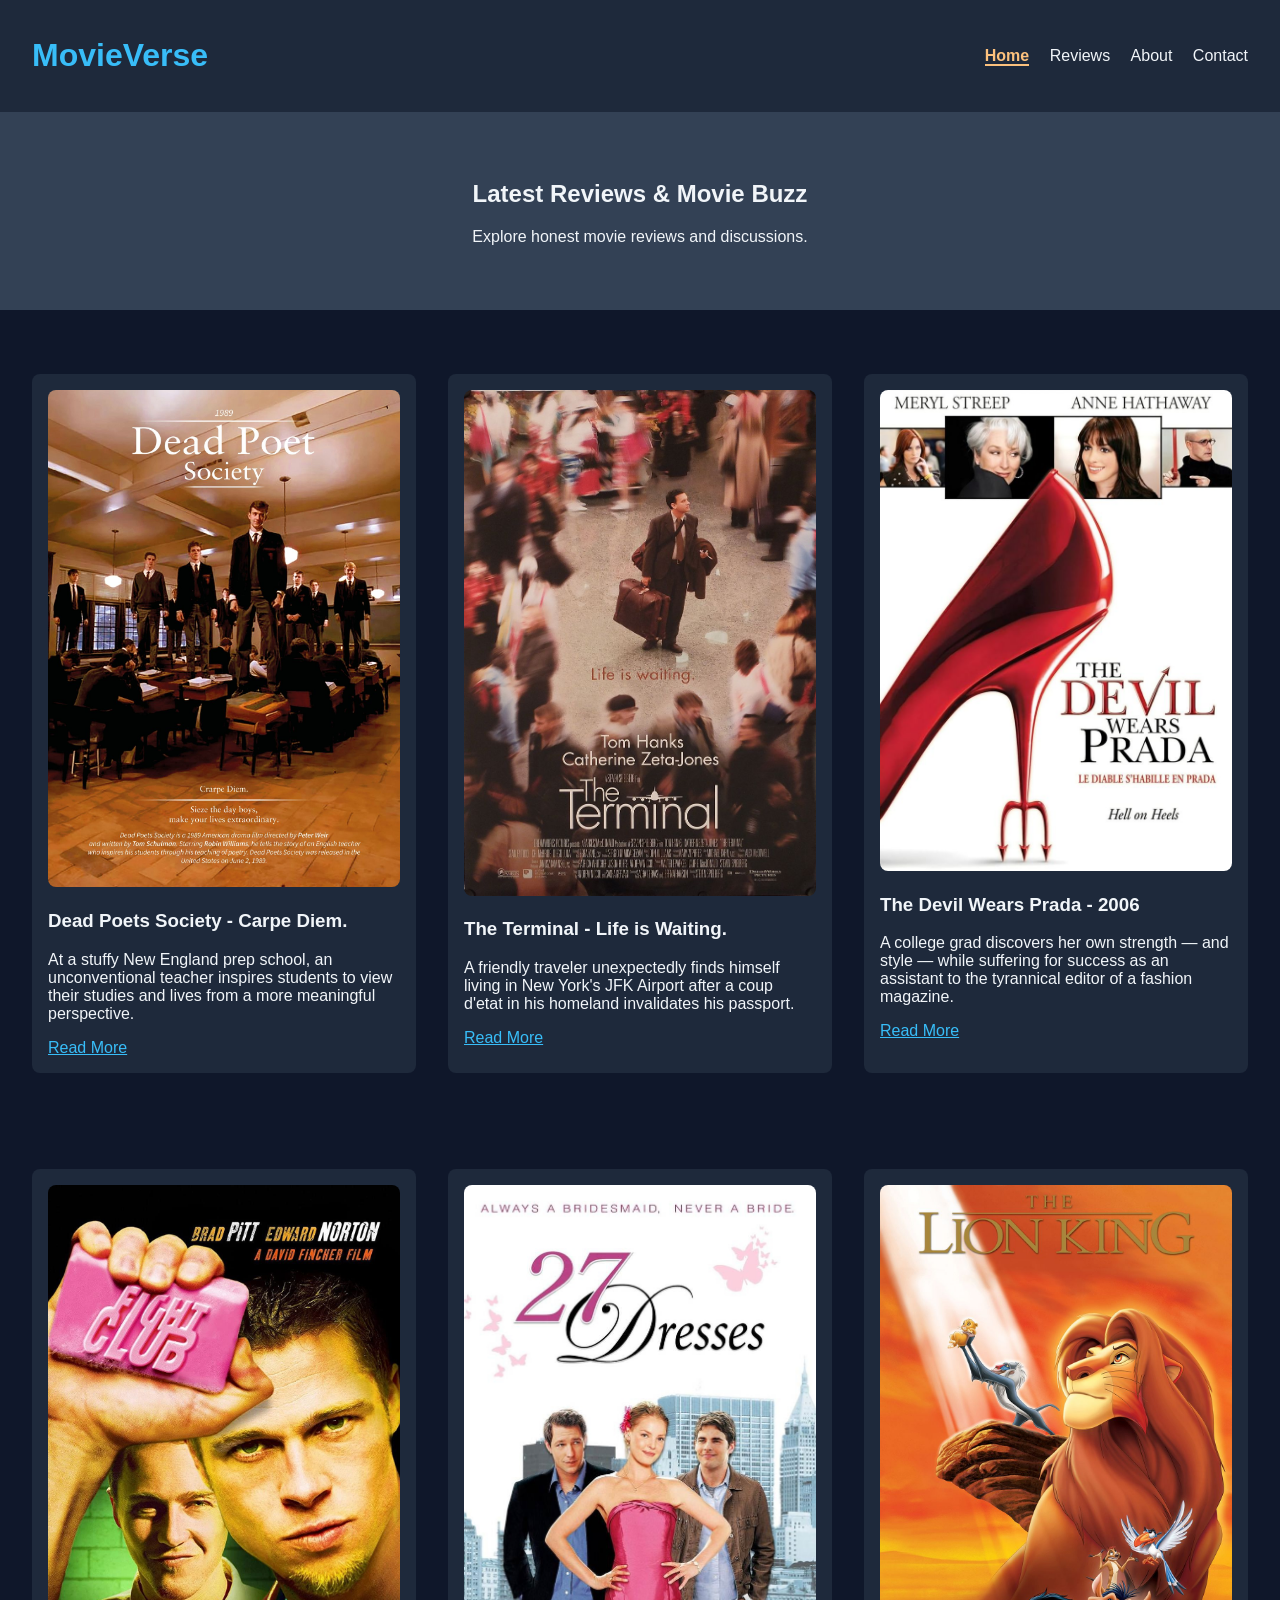
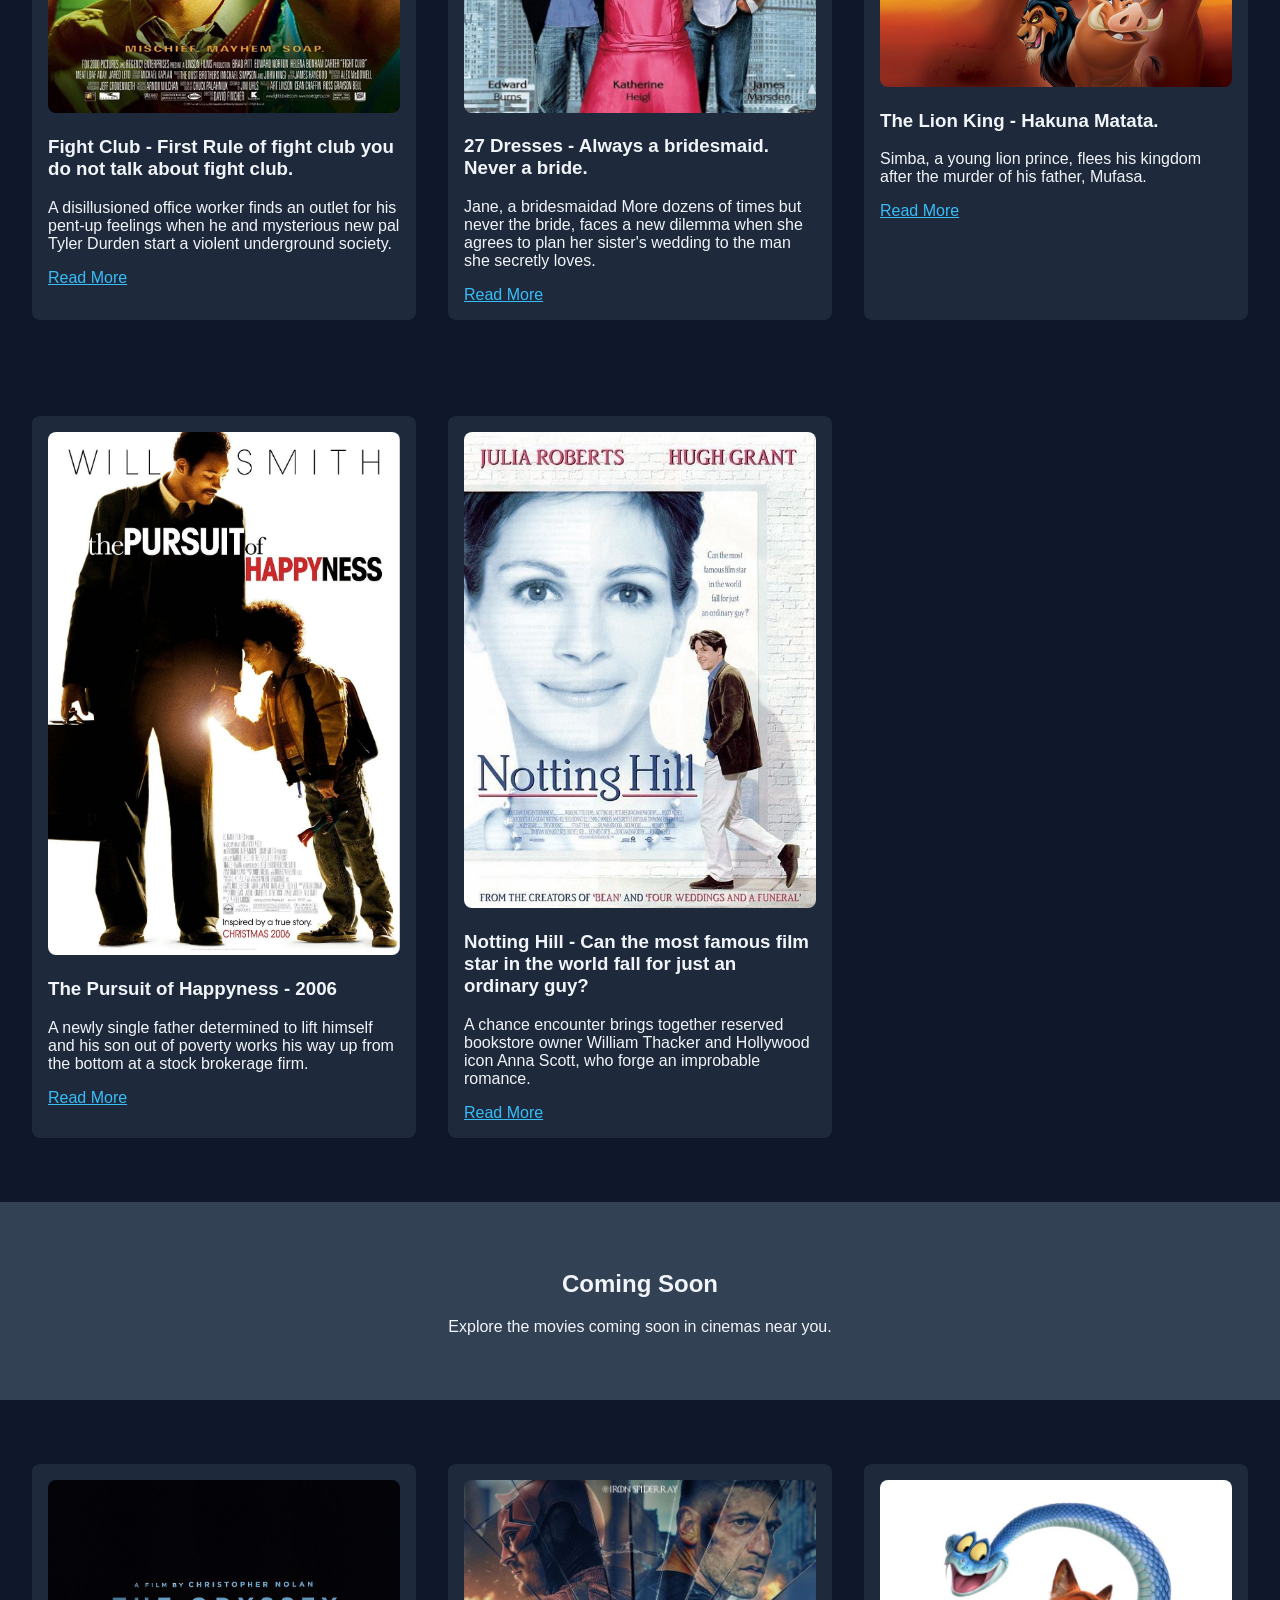
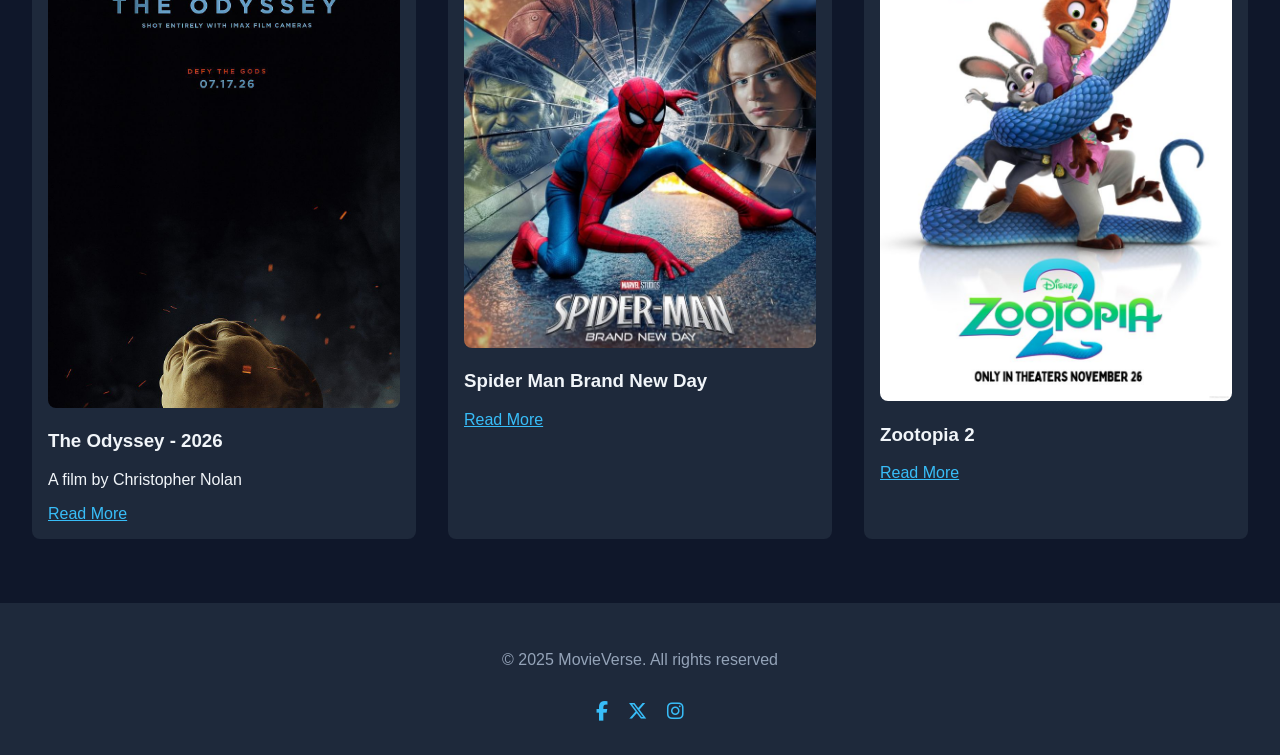
<file: index.html>
<!DOCTYPE html>
<html lang = "en">
    <head>
        <meta charset="UTF-8" />
        <meta name="viewport" content="width=device-width, initial-scale=1.0" />
        <link rel="stylesheet" href="https://cdnjs.cloudflare.com/ajax/libs/font-awesome/6.5.0/css/all.min.css">
        <title>MovieVerse - Blog</title>
        <link rel="stylesheet" href="style.css">
    </head>

    <body>
        <header>
            <h1>MovieVerse</h1>
            <nav>
                <a href="index.html" class="active">Home</a>
                <a href="#">Reviews</a>
                <a href="About.html">About</a>
                <a href="contacts.html">Contact</a>
            </nav>
        </header>

        <section class="hero">
            <h2>Latest Reviews & Movie Buzz</h2>
            <p>Explore honest movie reviews and discussions.</p>
        </section>

        <main>
            <article class="post">
                <img src="images/deadPoets-Society.jpg" alt="Dead Poets Society Movie Poster"/>
                <h3>Dead Poets Society - Carpe Diem. </h3>
                <p>
                    At a stuffy New England prep school, an unconventional teacher inspires students to view their studies and lives from a more meaningful perspective.
                </p>
                <a href="dpsReview.html">Read More</a>
            </article>

            <article class="post">
                <img src="images/TheTerminal.jpg" alt="The Terminal Movie Poster"/>
                <h3>The Terminal - Life is Waiting.</h3>
                <p>
                    A friendly traveler unexpectedly finds himself living in New York's JFK Airport after a coup d'etat in his homeland invalidates his passport.
                </p>
                <a href="#">Read More</a>
            </article>

            <article class="post">
                <img src="images/TheDevilWearsPrada.jpg" alt="The Devil Wears Prada Movie Poster"/>
                <h3>The Devil Wears Prada - 2006</h3>
                <p>
                    A college grad discovers her own strength — and style — while suffering for success as an assistant to the tyrannical editor of a fashion magazine.
                </p>
                <a href="#">Read More</a>
            </article>

             <article class="post">
                <img src="images/FIghtClub.jpg" alt="Fight Club Movie Poster"/>
                <h3>Fight Club - First Rule of fight club you do not talk about fight club.</h3>
                <p>
                   A disillusioned office worker finds an outlet for his pent-up feelings when he and mysterious new pal Tyler Durden start a violent underground society.
                </p>
                <a href="#">Read More</a>
            </article>

            <article class="post">
                <img src="images/27Dresses.jpg" alt="27 Dresses Movie Poster"/>
                <h3>27 Dresses - Always a bridesmaid. Never a bride.</h3>
                <p>
                    Jane, a bridesmaidad More</a> dozens of times but never the bride, faces a new dilemma when she agrees to plan her sister's wedding to the man she secretly loves.
                </p>
                <a href="#">Read More</a>
            </article>

            <article class="post">
                <img src="images/lionKing.jpg" alt="The Lion King Movie Poster"/>
                <h3>The Lion King - Hakuna Matata.</h3>
                <p>
                     Simba, a young lion prince, flees his kingdom after the murder of his father, Mufasa.
                </p>
                <a href="#">Read More</a>
            </article>

             <article class="post">
                <img src="images/happiness.jpg" alt="The Pursuit of Happyness Movie Poster"/>
                <h3>The Pursuit of Happyness - 2006</h3>
                <p>
                    A newly single father determined to lift himself and his son out of poverty works his way up from the bottom at a stock brokerage firm.
                </p>
                <a href="#">Read More</a>
            </article>

            <article class="post">
                <img src="images/NottingHill.jpg" alt="Notting Hill Movie Poster"/>
                <h3>Notting Hill - Can the most famous film star in the world fall for just an ordinary guy?</h3>
                <p>
                    A chance encounter brings together reserved bookstore owner William Thacker and Hollywood icon Anna Scott, who forge an improbable romance.
                </p>
                <a href="#">Read More</a>
            </article>
        </main>

        <section class="ComingSoon">
            <h2>Coming Soon</h2>
            <p>Explore the movies coming soon in cinemas near you.</p>
        </section>

        <section class="coming-soon">
            <article class="post">
                <img src="images/TheOdyssey.jpg" alt="The Odyssey Movie Poster"/>
                <h3>The Odyssey - 2026</h3>
                <p>
                    A film by Christopher Nolan
                </p>
                <a href="#">Read More</a>
            </article>

            <article class="post">
                <img src="images/spiderman.jpg" alt="Spider man brand new day Movie Poster"/>
                <h3>Spider Man Brand New Day</h3>
                <a href="#">Read More</a>
            </article>

            <article class="post">
                <img src="images/zootopia2.jpg" alt="Zootopia 2 Movie Poster" />
                <h3>Zootopia 2</h3>
                <a href="#">Read More</a>
            </article>

        </section>

        <footer>
            <div class="footer-content">
            <p>© 2025 MovieVerse. All rights reserved</p>
            <div class="social-icons">
                <a href="https://facebook.com" target="_blank"><i class="fab fa-facebook-f"></i></a>
                <a href="https://x.com" target="_blank"><i class="fab fa-x-twitter"></i></a>
                <a href="https://instagram.com" target="_blank"><i class="fab fa-instagram"></i></a>
            </div>
            </div>
            
        </footer>
    </body>

</html>
</file>
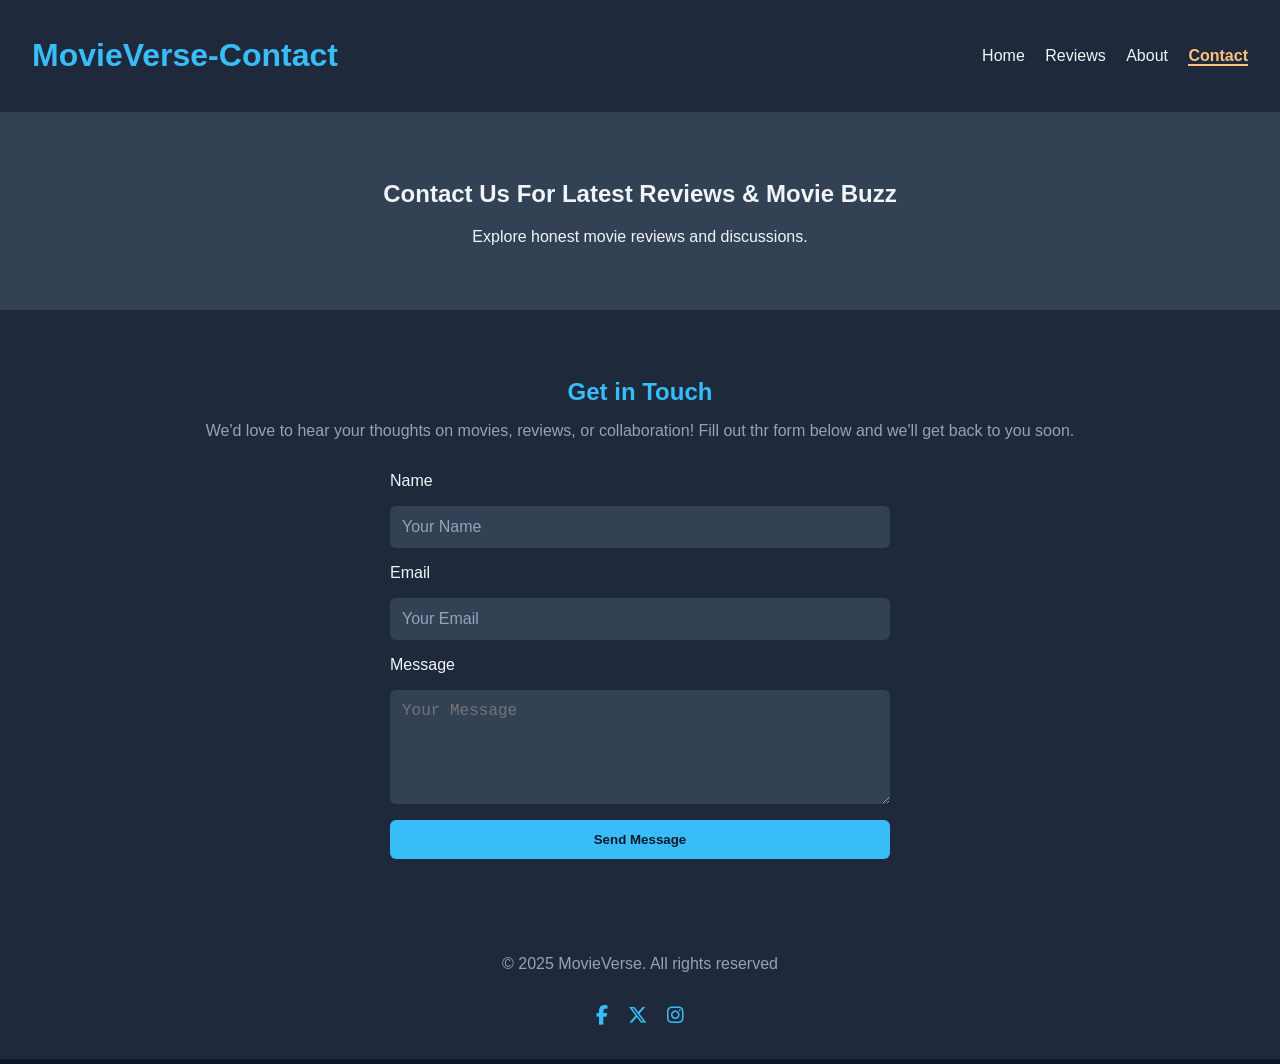
<file: contacts.html>
<!DOCTYPE html>
<html lang="en">
    <head>
        <meta charset="UTF-8" />
        <meta name="viewport" content="width=device-width, initial-scale=1.0" />
        <link rel="stylesheet" href="https://cdnjs.cloudflare.com/ajax/libs/font-awesome/6.5.0/css/all.min.css">
        <title>MovieVerse-Contact</title>
        <link rel="stylesheet" href="style.css">
    </head>

    <body>
        <header>
            <h1>MovieVerse-Contact</h1>
            <nav>
                <a href="index.html">Home</a>
                <a href="#">Reviews</a>
                <a href="About.html">About</a>
                <a href="contacts.html" class="active">Contact</a>
            </nav>
        </header>

        <section class="hero">
            <h2>Contact Us For Latest Reviews & Movie Buzz</h2>
            <p>Explore honest movie reviews and discussions.</p>
        </section>

        <section class="contact">
            <h2>Get in Touch</h2>
            <p>We'd love to hear your thoughts on movies, reviews, or collaboration! Fill out thr form below and we'll get back to you soon.</p>

            <form class="contact-form">
                <label for="name">Name</label>
                <input type="text" id="name" placeholder="Your Name" required>
                <label for="email">Email</label>
                <input type="email" id="email" placeholder="Your Email" required>
                <label for="message">Message</label>
                <textarea id="message" rows="5" placeholder="Your Message" required></textarea>
                
                <button type="submit">Send Message</button>

            </form>
        </section>

        
        <footer>
            <div class="footer-content">
            <p>© 2025 MovieVerse. All rights reserved</p>
            <div class="social-icons">
                <a href="https://facebook.com" target="_blank"><i class="fab fa-facebook-f"></i></a>
                <a href="https://x.com" target="_blank"><i class="fab fa-x-twitter"></i></a>
                <a href="https://instagram.com" target="_blank"><i class="fab fa-instagram"></i></a>
            </div>
            </div>
        </footer>
    </body>
</html>
</file>
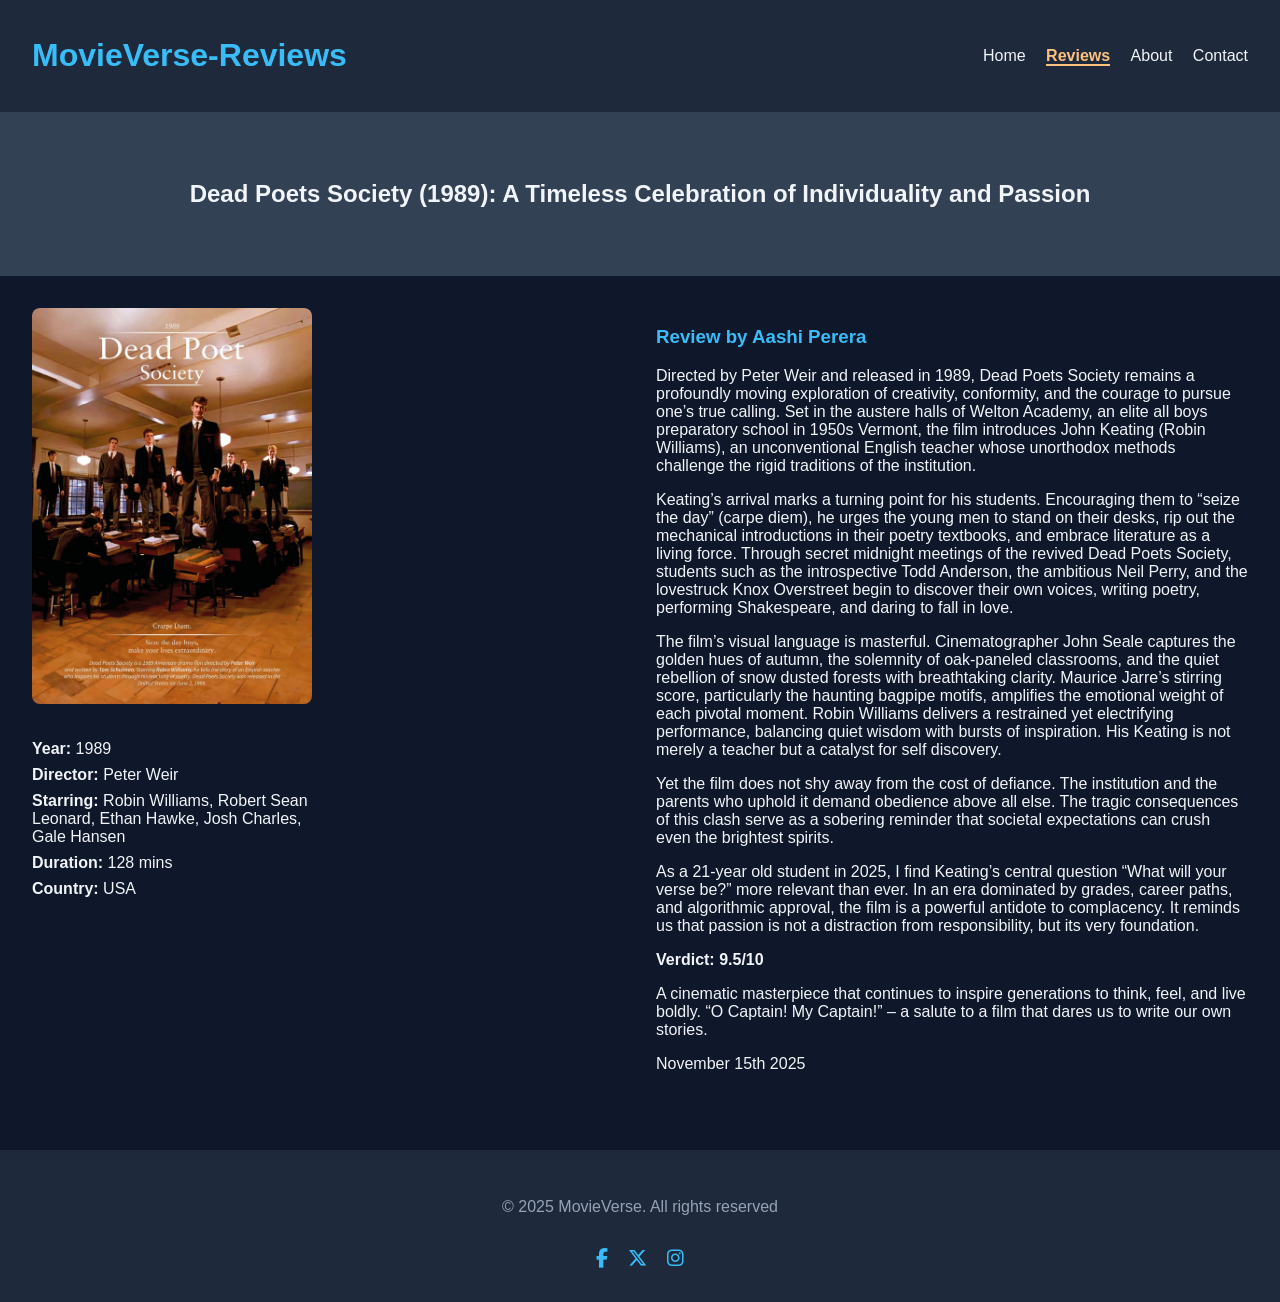
<file: dpsReview.html>
<!DOCTYPE html>
<html lang="en">
    <head>
        <meta charset="UTF-8">
        <meta name="viewport" content="width=device-width, initial-scale=1.0">
        <title>Dead Poets Society - Review</title>
        <link rel="stylesheet" href="style.css">
        <link rel="stylesheet" href="https://cdnjs.cloudflare.com/ajax/libs/font-awesome/6.5.0/css/all.min.css">
    </head>

    <body>
        <header>
            <h1>MovieVerse-Reviews</h1>
            <nav>
                 <a href="index.html">Home</a>
                <a href="#" class="active">Reviews</a>
                <a href="About.html">About</a>
                <a href="contacts.html">Contact</a>
            </nav>
        </header>

        <section class="hero">
            <h2>Dead Poets Society (1989): A Timeless Celebration of Individuality and Passion</h2>
        </section>

        <main class="movie-reviews">
            <div class="review-left">
                <img src="images/deadPoets-Society.jpg" alt="Dead Poets Society Poster">
                <ul class="movie-details">
                    <li><strong>Year: </strong>1989</li>
                    <li><strong>Director:</strong> Peter Weir</li>
                    <li><strong>Starring:</strong> Robin Williams, Robert Sean Leonard, Ethan Hawke, Josh Charles, Gale Hansen</li>
                    <li><strong>Duration:</strong> 128 mins</li>
                    <li><strong>Country:</strong> USA</li>
                </ul>

                <iframe width="100%" height="200"
                    src="https://www.youtube.com/embed/ye4KFyWu2do"
                    title="Dead Poets Society Trailer"
                    frameborder="0"
                    allow="accelerometer; autoplay; clipboard-write; encrypted-media; gyroscope; picture-in-picture"
                    allowfullscreen>
                </iframe>
            
            </div>

            <div class="review-right">
                <h3>Review by Aashi Perera</h3>
                <p>
                    Directed by Peter Weir and released in 1989, Dead Poets Society remains a profoundly moving exploration of creativity, conformity, and the courage to pursue one’s true calling. 
                    Set in the austere halls of Welton Academy, an elite all boys preparatory school in 1950s Vermont, the film introduces John Keating (Robin Williams), an unconventional English teacher whose unorthodox methods challenge the rigid traditions of the institution.
                </p>

                <p>
                    Keating’s arrival marks a turning point for his students. 
                    Encouraging them to “seize the day” (carpe diem), he urges the young men to stand on their desks, rip out the mechanical introductions in their poetry textbooks, and embrace literature as a living force. 
                    Through secret midnight meetings of the revived Dead Poets Society, students such as the introspective Todd Anderson, the ambitious Neil Perry, and the lovestruck Knox Overstreet begin to discover their own voices, writing poetry, performing Shakespeare, and daring to fall in love.
                </p>

               <p>
                   The film’s visual language is masterful. 
                   Cinematographer John Seale captures the golden hues of autumn, the solemnity of oak-paneled classrooms, and the quiet rebellion of snow dusted forests with breathtaking clarity. 
                   Maurice Jarre’s stirring score, particularly the haunting bagpipe motifs, amplifies the emotional weight of each pivotal moment.
                   Robin Williams delivers a restrained yet electrifying performance, balancing quiet wisdom with bursts of inspiration.
                   His Keating is not merely a teacher but a catalyst for self discovery. 
               </p>

               <p>
                Yet the film does not shy away from the cost of defiance. 
                The institution and the parents who uphold it demand obedience above all else. 
                The tragic consequences of this clash serve as a sobering reminder that societal expectations can crush even the brightest spirits.
               </p>

               <p>
                As a 21-year old student in 2025, I find Keating’s central question “What will your verse be?” more relevant than ever. 
                In an era dominated by grades, career paths, and algorithmic approval, the film is a powerful antidote to complacency. 
                It reminds us that passion is not a distraction from responsibility, but its very foundation.
               </p>

               <p>
                <b>Verdict: 9.5/10</b>
               </p>

               <p>
                A cinematic masterpiece that continues to inspire generations to think, feel, and live boldly.
                “O Captain! My Captain!” – a salute to a film that dares us to write our own stories.
               </p>

               <p>November 15th 2025</p>
            </div>
        </main>

        <footer>
            <div class="footer-content">
            <p>© 2025 MovieVerse. All rights reserved</p>
            <div class="social-icons">
                <a href="https://facebook.com" target="_blank"><i class="fab fa-facebook-f"></i></a>
                <a href="https://x.com" target="_blank"><i class="fab fa-x-twitter"></i></a>
                <a href="https://instagram.com" target="_blank"><i class="fab fa-instagram"></i></a>
            </div>
            </div>
        </footer>
    </body>
</html>
</file>
<file: style.css>
body {
    font-family: 'Poppins', sans-serif;
    margin: 0;
    background-color: #0f172a;
    color: #f1f5f9;
}

header{
    background-color: #1e293b;
    display: flex;
    justify-content: space-between;
    align-items: center;
    padding: 1rem 2rem;

    position: sticky;
    top: 0;
    z-index: 1000;
}

header h1{
    color: #38bdf8;
}

nav a{
    color: #f1f5f9;
    margin-left: 1rem;
    text-decoration: none;
}

.hero{
    text-align: center;
    padding: 3rem 1rem;
    background-color: #334155;
}

.post{
    background-color: #1e293b;
    margin: 2rem auto;
    padding: 1rem;
    max-width: 600px;
    border-radius: 8px;
}

.post img{
    width: 100%;
    border-radius: 8px;
}


footer{
    text-align: center;
    padding: 2rem 1rem;
    background-color: #1e293b;
    color: #94a3b8;
}

.footer-content{
    display: flex;
    flex-direction: column;
    align-items: center;
    gap: 1rem;
}

.social-icons a{
    color: #38bdf8;
    margin: 0 0.5rem;
    font-size: 1.2rem;
    transition: color 0.3s ease, transform 0.3a ease;
}

.social-icons a:hover{
    color: #fcc17d;
    transform: scale(1.2);
}
.ComingSoon{
    text-align: center;
    padding: 3rem 1rem;
    background-color: #334155;
}

main{
    display: grid;
    grid-template-columns: repeat(auto-fit, minmax(300px, 1fr));
    gap:2rem;
    padding: 2rem;
}

.coming-soon{
    display: grid;
    grid-template-columns: repeat(auto-fit, minmax(300px, 1fr));
    gap:2rem;
    padding: 2rem;
}

a{
    color: #38bdf8;
    transition: color 0.3s ease;
}

a:hover{
    color: #fcc17d;
    text-decoration: underline;
}

.post{
    transition: transform 0.3s ease, box-shadow 0.3s ease;
}

.post:hover{
    transform: translate(-5px);
    box-shadow: 0 4px 15px rgba(0, 0, 0, 0.3);
}
.contact{
    background-color: #1e293b;
    padding: 3rem 1rem;
    text-align: center;
}

.contact h2{
    color: #38bdf8;
    margin-bottom: 1rem;
}

.contact p{
    color: #94a3b8;
    margin-bottom: 2rem;
}
.contact-form{
    max-width: 500px;
    margin: 0 auto;
    display: flex;
    flex-direction: column;
    gap: 1rem;
}

.contact-form label{
    text-align: left;
    color: #f1f5f9;
    font-weight: 500;
}

.contact-form input,
.contact-form textarea{
    padding: 0.75rem;
    border: none;
    border-radius: 6px;
    background-color: #334155;
    color: #f1f5f9;
    font-size: 1rem;
}

.contact-form input::placeholder,
.contact-form textarea ::placeholder{
    color: #94a3b8;
}

.contact-form button{
    background-color: #38bdf8;
    color: #0f172a;
    border: none;
    border-radius: 6px;
    padding: 0.75rem;
    font-weight: 600;
    cursor: pointer;
    transition: background-color 0.3s ease;
}

.contact-form button:hover{
    background-color: #fcc17d;
}

nav a.active{
    color: #fcc17d;
    font-weight: 600;
    border-bottom: 2px solid #fcc17d;
}

nav a:hover{
    color: #38bdf8;
}


.movie-review{
    display: flex;
    flex-wrap: wrap;
    gap: 1.5rem;
    padding: 2rem;
    max-width: 1200px;
    margin: 0 auto;
    flex-direction: wrap;
}

.review-left{
    flex: 1;
    max-width: 280px;
}

.review-left img{
    width: 100%;
    border-radius: 8px;
    margin-bottom: 1rem;
}

.movie-details{
    list-style: none;
    padding: 0;
    color: #f1f5f9;
    margin-bottom: 1rem;
}

.movie-details li{
    margin-bottom: 0.5rem;
}

.review-right{
    flex: 1.8;
    max-width: 600px;
    color: #f1f5f9;
}

.review-right h3{
    color: #38bdf8;
    margin-bottom: none;
}
</file>
